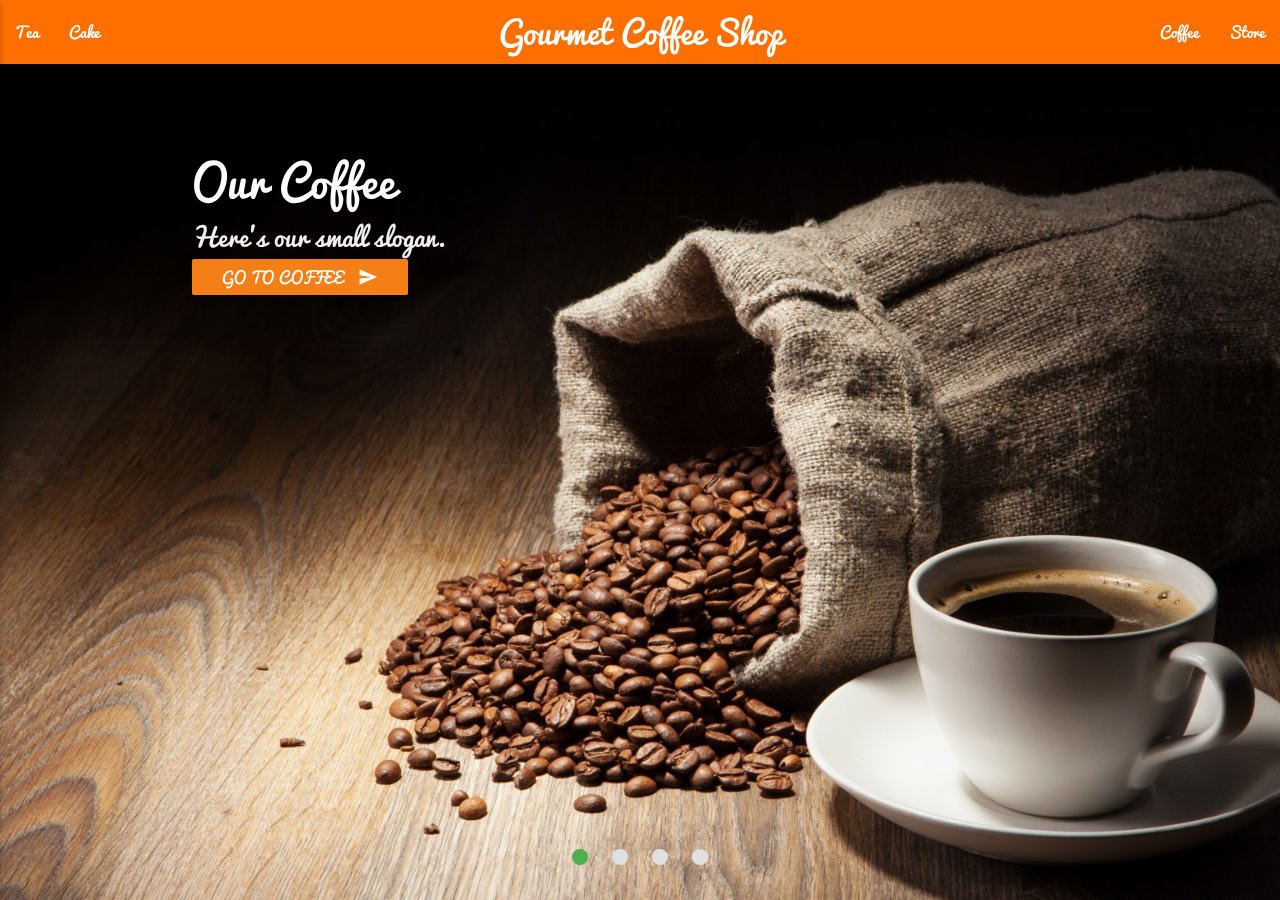
<file: index.html>
<!doctype html>
<html class="no-js" lang="">
    <head>
        <meta charset="utf-8">
        <meta http-equiv="x-ua-compatible" content="ie=edge">
        <title></title>
        <meta name="description" content="">
        <meta name="viewport" content="width=device-width, initial-scale=1">

        <link rel="apple-touch-icon" href="apple-touch-icon.png">
        <!-- Place favicon.ico in the root directory -->
        <!--Import Google Icon Font-->
        <link href="http://fonts.googleapis.com/icon?family=Material+Icons" rel="stylesheet">

        <link rel="stylesheet" href="css/normalize.css">
        <link rel="stylesheet" href="css/style.css">
        <link rel="stylesheet" href="css/animate.css">
        <link rel="stylesheet" href="css/main.css">
        <link type="text/css" rel="stylesheet" href="css/materialize.min.css"  media="screen,projection"/>
        <script src="js/vendor/modernizr-2.8.3.min.js"></script>
    </head>
    <body>
        <!--[if lt IE 8]>
            <p class="browserupgrade">You are using an <strong>outdated</strong> browser. Please <a href="http://browsehappy.com/">upgrade your browser</a> to improve your experience.</p>
        <![endif]-->

        <!-- Add your site or application content here -->
        
        <div class="navbar-fixed">
          <nav class="#ff6f00 amber darken-4">
            <div class="nav-wrapper">
                <a href="index.html" class="brand-logo center">Gourmet Coffee Shop</a>
                <a href="#" data-activates="mobile-demo" class="button-collapse"><i class="material-icons">menu</i></a>
                <ul class="right hide-on-med-and-down">
                    <li><a href="coffee.html">Coffee</a></li>
                    <li><a href="Store.html">Store</a></li>
                </ul>
                <ul class="left  hide-on-med-and-down">
                    <li><a href="Tea.html">Tea</a></li>
                    <li><a href="Cake.html">Cake</a></li>
                </ul>
                <ul class="side-nav" id="mobile-demo">
                    <li><a href="coffee.html">Coffee</a></li>
                    <li><a href="Store.html">Store</a></li>
                    <li><a href="Tea.html">Tea</a></li>
                    <li><a href="Cake.html">Cake</a></li>
                </ul>
            </div>
          </nav>
        </div>


        <section id="index">
                <div class="slider fullscreen">
                    <ul class="slides">
                      <li>
                        <img src="img/1.jpg"> <!-- random image -->
                        <div class="caption left-align">
                          <h3>Our Coffee</h3>
                          <h5 class="light grey-text text-lighten-3">Here's our small slogan.</h5>
                          <a href="coffee.html" class="waves-effect waves-light btn #f57f17 yellow darken-4"><i class="material-icons right">send</i>Go To Coffee</a>
                        </div>
                      </li>
                      <li>
                        <img src="img/7.jpeg"> <!-- random image -->
                        <div class="caption center-align">
                          <h3>Comfort</h3>
                          <h5 class="light grey-text text-lighten-3">We specialize in comfort.</h5>
                          <a href="Store.html" class="waves-effect waves-light btn #f57f17 yellow darken-4"><i class="material-icons right">send</i>Go to the Store</a>
                        </div>
                      </li>
                      <li>
                        <img src="img/3.jpg"> <!-- random image -->
                        <div class="caption left-align">
                          <h3>Someone said organic tea?</h3>
                          <h5 class="light grey-text text-lighten-3">Come and enjoy our extensive list of organic teas.</h5>
                          <a href="Tea.html" class="waves-effect waves-light btn #f57f17 yellow darken-4"><i class="material-icons right">send</i>Go To Tea</a>
                        </div>
                      </li>
                      <li>
                        <img src="img/4.jpg"> <!-- random image -->
                        <div class="caption center-align">
                          <h3>And for those who love sweets</h3>
                          <h5 class="light grey-text text-lighten-3">Come and enjoy the specialties of our chefs.</h5>
                          <a href="Cake.html" class="waves-effect waves-light btn #f57f17 yellow darken-4"><i class="material-icons right">send</i>Go to cake shop</a>
                        </div>
                      </li>
                    </ul>
                </div>
        </section>

      

        <script type="text/javascript" src="https://code.jquery.com/jquery-2.1.1.min.js"></script>
        <script src="js/vendor/jquery-1.12.0.min.js"></script>
        <script src="js/plugins.js"></script>
        <script src="js/main.js"></script>
        <script src="js/materialize.min.js"></script>

        <!-- Google Analytics: change UA-XXXXX-X to be your site's ID. -->
        <script>
            (function(b,o,i,l,e,r){b.GoogleAnalyticsObject=l;b[l]||(b[l]=
            function(){(b[l].q=b[l].q||[]).push(arguments)});b[l].l=+new Date;
            e=o.createElement(i);r=o.getElementsByTagName(i)[0];
            e.src='https://www.google-analytics.com/analytics.js';
            r.parentNode.insertBefore(e,r)}(window,document,'script','ga'));
            ga('create','UA-XXXXX-X','auto');ga('send','pageview');
        </script>
    </body>
</html>
</file>
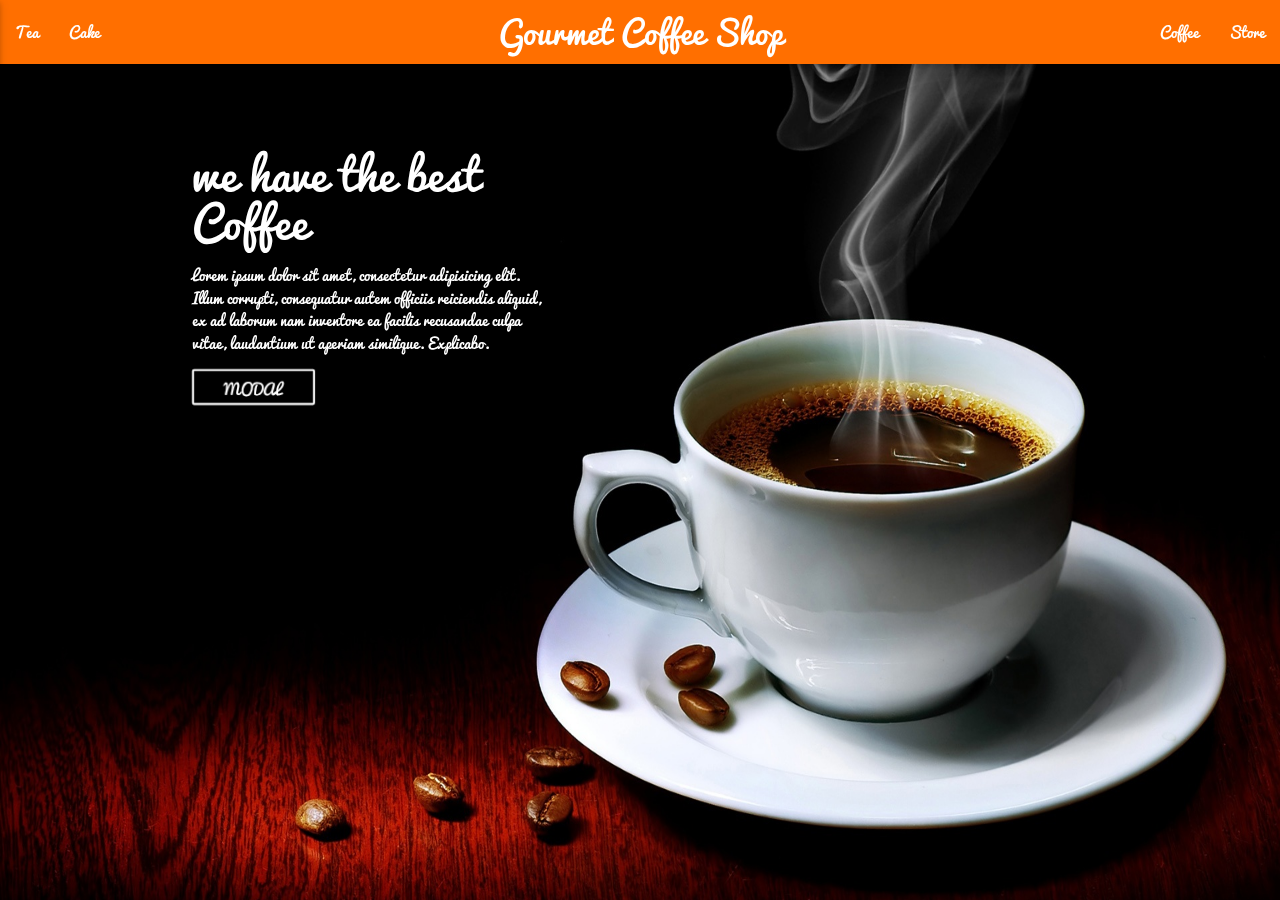
<file: coffee.html>
<!doctype html>
<html class="no-js" lang="">
    <head>
        <meta charset="utf-8">
        <meta http-equiv="x-ua-compatible" content="ie=edge">
        <title></title>
        <meta name="description" content="">
        <meta name="viewport" content="width=device-width, initial-scale=1">

        <link rel="apple-touch-icon" href="apple-touch-icon.png">
        <!-- Place favicon.ico in the root directory -->
        <!--Import Google Icon Font-->
        <link href="http://fonts.googleapis.com/icon?family=Material+Icons" rel="stylesheet">

        <link rel="stylesheet" href="css/normalize.css">
        <link rel="stylesheet" href="css/style.css">
        <link rel="stylesheet" href="css/animate.css">
        <link rel="stylesheet" href="css/main.css">
        <link type="text/css" rel="stylesheet" href="css/materialize.min.css"  media="screen,projection"/>
        <script src="js/vendor/modernizr-2.8.3.min.js"></script>
    </head>
    <body>
        <!--[if lt IE 8]>
            <p class="browserupgrade">You are using an <strong>outdated</strong> browser. Please <a href="http://browsehappy.com/">upgrade your browser</a> to improve your experience.</p>
        <![endif]-->

        <!-- Add your site or application content here -->
        
        <div class="navbar-fixed">
          <nav class="#ff6f00 amber darken-4">
            <div class="nav-wrapper">
                <a href="index.html" class="brand-logo center">Gourmet Coffee Shop</a>
                <a href="#" data-activates="mobile-demo" class="button-collapse"><i class="material-icons">menu</i></a>
                <ul class="right hide-on-med-and-down">
                    <li><a href="coffee.html">Coffee</a></li>
                    <li><a href="Store.html">Store</a></li>
                </ul>
                <ul class="left  hide-on-med-and-down">
                    <li><a href="Tea.html">Tea</a></li>
                    <li><a href="Cake.html">Cake</a></li>
                </ul>
                <ul class="side-nav" id="mobile-demo">
                    <li><a href="coffee.html">Coffee</a></li>
                    <li><a href="Store.html">Store</a></li>
                    <li><a href="Tea.html">Tea</a></li>
                    <li><a href="Cake.html">Cake</a></li>
                </ul>
            </div>
          </nav>
        </div>


        <section>
            <div class="coffee">
            <img id="img-cafe" src="img/Coffee.jpg" alt="imagen de fondo">
            <div class="container">
            <div class="row">
              <div class="col s6 m5 l5 animated bounceInDown contenedor">
                  <h3>we have the best Coffee</h3>
                  <p>Lorem ipsum dolor sit amet, consectetur adipisicing elit. Illum corrupti, consequatur autem officiis reiciendis aliquid, ex ad laborum nam inventore ea facilis recusandae culpa vitae, laudantium ut aperiam similique. Explicabo.</p>
                   <!-- Modal Trigger -->
                    <a class="modal-trigger waves-effect waves-light btn N/A transparent animated infinite pulse" style=" border: 2px solid #ffffff;" href="#modal1">Modal</a>
              </div>
              <div class="col s6 m7 l7"></div>    
            </div>
          </div>
            </div>

        </section>
          <div class="container">
              <div class="row">

  <!-- Modal Structure -->
  <div id="modal1" class="modal">
    <div class="modal-content">
    <h3>Our Coffee</h3>
    <!-- /////// contenido de la carta//////// -->
  <ul class="collapsible" data-collapsible="accordion">
    <li>
      <div class="collapsible-header center-align">Capuchino</div>
      <div class="collapsible-body">
        <di class="container">
            <div class="row">
                <div class="col s12 m5 l5">
                    <img src="img/capuchino.jpg" alt="" class="responsive-img">
                </div>
                <div class="col s12 m7 l7">
                    <p>Text example, Lorem ipsum dolor sit amet, consectetur adipisicing elit. Officiis omnis minus rerum culpa quod iste aliquam ipsam soluta tenetur. Aliquid harum, pariatur! Deleniti voluptatum accusantium voluptate, atque pariatur cupiditate earum.</p>
                </div>
            </div>
        </di>
      </div>
    </li>
        <li>
      <div class="collapsible-header center-align">Mocachino</div>
      <div class="collapsible-body">
        <di class="container">
            <div class="row">
                <div class="col s12 m5 l5">
                    <img src="img/mocachino.jpg" alt="" class="responsive-img">
                </div>
                <div class="col s12 m7 l7">
                    <p>Text example, Lorem ipsum dolor sit amet, consectetur adipisicing elit. Officiis omnis minus rerum culpa quod iste aliquam ipsam soluta tenetur. Aliquid harum, pariatur! Deleniti voluptatum accusantium voluptate, atque pariatur cupiditate earum.</p>
                </div>
            </div>
        </di>
      </div>
    </li>
        <li>
      <div class="collapsible-header center-align">Espresso</div>
      <div class="collapsible-body">
        <di class="container">
            <div class="row">
                <div class="col s12 m5 l5">
                    <img src="img/espress.jpg" alt="" class="responsive-img">
                </div>
                <div class="col s12 m7 l7">
                    <p>Text example, Lorem ipsum dolor sit amet, consectetur adipisicing elit. Officiis omnis minus rerum culpa quod iste aliquam ipsam soluta tenetur. Aliquid harum, pariatur! Deleniti voluptatum accusantium voluptate, atque pariatur cupiditate earum.</p>
                </div>
            </div>
        </di>
      </div>
    </li>
  </ul>
      <!-- /////////////// -->
    </div>
    <div class="modal-footer">
      <a href="#!" class="modal-action modal-close waves-effect waves-green btn-flat ">Agree</a>
    </div>
  </div>
                </div>
          </div>
      

        <script type="text/javascript" src="https://code.jquery.com/jquery-2.1.1.min.js"></script>
        <script src="js/vendor/jquery-1.12.0.min.js"></script>
        <script src="js/plugins.js"></script>
        <script src="js/main.js"></script>
        <script src="js/materialize.min.js"></script>

        <!-- Google Analytics: change UA-XXXXX-X to be your site's ID. -->
        <script>
            (function(b,o,i,l,e,r){b.GoogleAnalyticsObject=l;b[l]||(b[l]=
            function(){(b[l].q=b[l].q||[]).push(arguments)});b[l].l=+new Date;
            e=o.createElement(i);r=o.getElementsByTagName(i)[0];
            e.src='https://www.google-analytics.com/analytics.js';
            r.parentNode.insertBefore(e,r)}(window,document,'script','ga'));
            ga('create','UA-XXXXX-X','auto');ga('send','pageview');
        </script>
    </body>
</html>
</file>
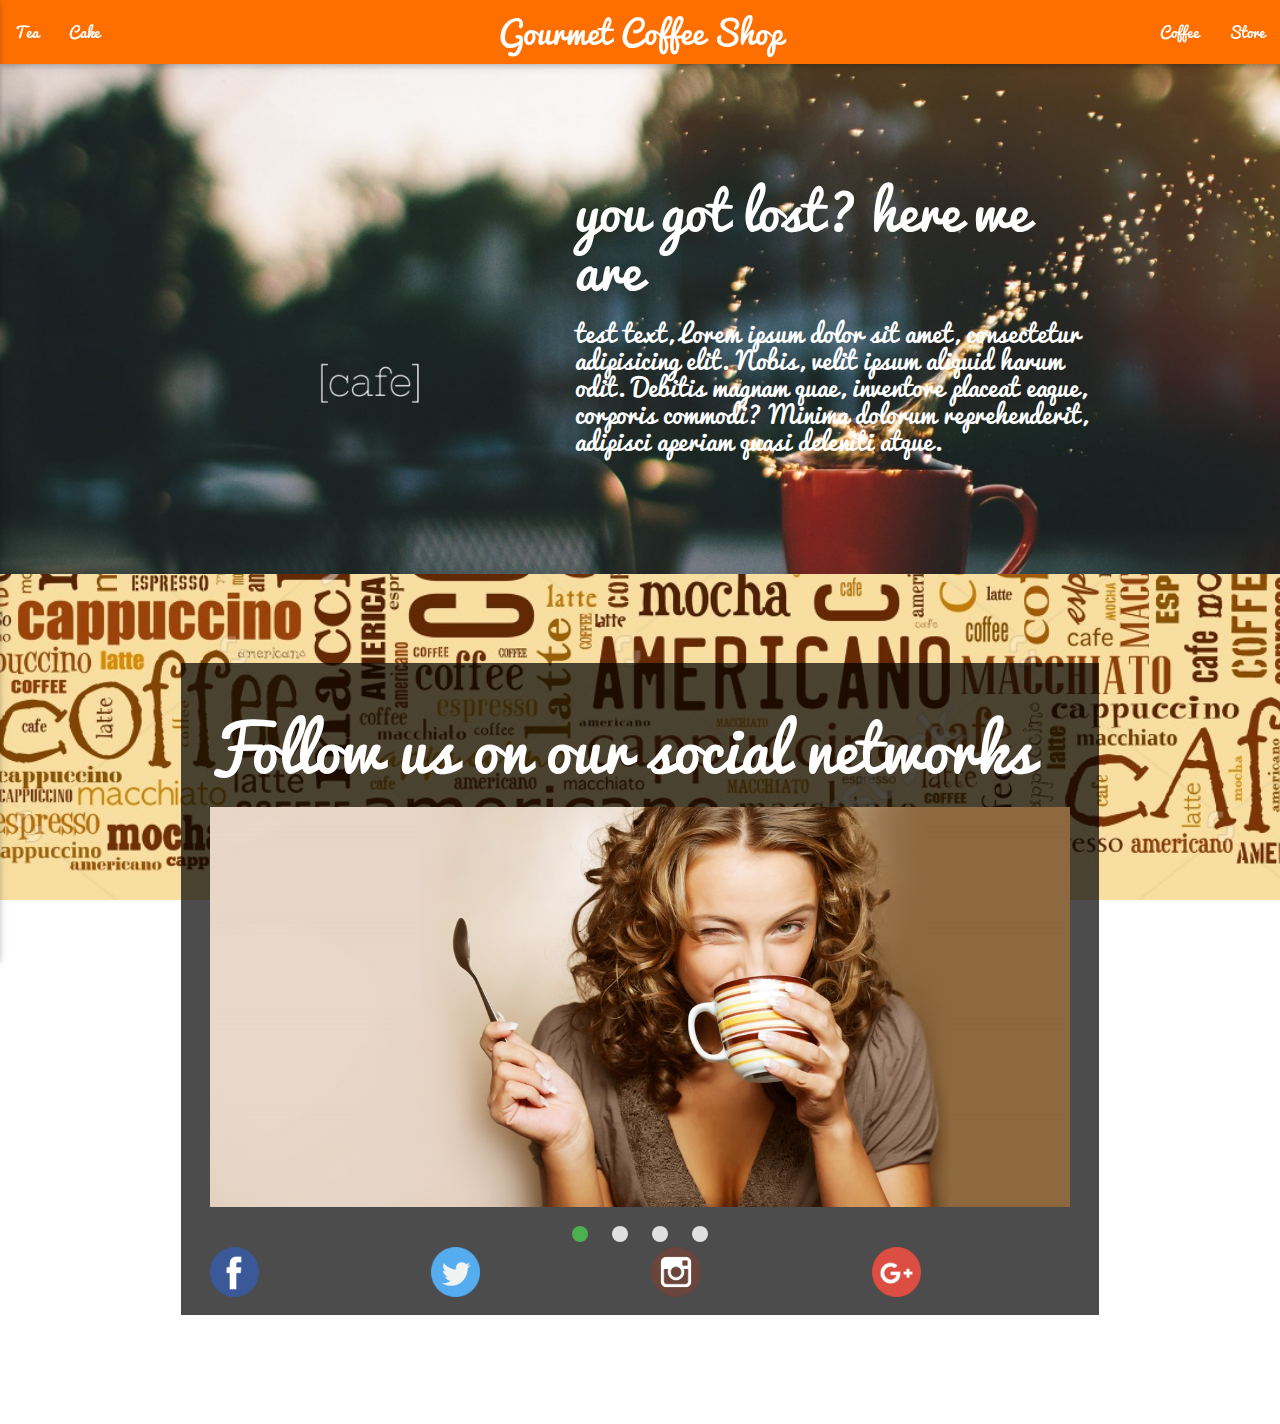
<file: Store.html>
<!doctype html>
<html class="no-js" lang="">
    <head>
        <meta charset="utf-8">
        <meta http-equiv="x-ua-compatible" content="ie=edge">
        <title></title>
        <meta name="description" content="">
        <meta name="viewport" content="width=device-width, initial-scale=1">

        <link rel="apple-touch-icon" href="apple-touch-icon.png">
        <!-- Place favicon.ico in the root directory -->
        <!--Import Google Icon Font-->
        <link href="http://fonts.googleapis.com/icon?family=Material+Icons" rel="stylesheet">

        <link rel="stylesheet" href="css/normalize.css">
        <link rel="stylesheet" href="css/style.css">
        <link rel="stylesheet" href="css/animate.css">
        <link rel="stylesheet" href="css/main.css">
        <link type="text/css" rel="stylesheet" href="css/materialize.min.css"  media="screen,projection"/>
        <script src="js/vendor/modernizr-2.8.3.min.js"></script>
    </head>
    <body>
        <!--[if lt IE 8]>
            <p class="browserupgrade">You are using an <strong>outdated</strong> browser. Please <a href="http://browsehappy.com/">upgrade your browser</a> to improve your experience.</p>
        <![endif]-->

        <!-- Add your site or application content here -->
        
        <div class="navbar-fixed">
          <nav class="#ff6f00 amber darken-4">
            <div class="nav-wrapper">
                <a href="index.html" class="brand-logo center">Gourmet Coffee Shop</a>
                <a href="#" data-activates="mobile-demo" class="button-collapse"><i class="material-icons">menu</i></a>
                <ul class="right hide-on-med-and-down">
                    <li><a href="coffee.html">Coffee</a></li>
                    <li><a href="Store.html">Store</a></li>
                </ul>
                <ul class="left  hide-on-med-and-down">
                    <li><a href="Tea.html">Tea</a></li>
                    <li><a href="Cake.html">Cake</a></li>
                </ul>
                <ul class="side-nav" id="mobile-demo">
                    <li><a href="coffee.html">Coffee</a></li>
                    <li><a href="Store.html">Store</a></li>
                    <li><a href="Tea.html">Tea</a></li>
                    <li><a href="Cake.html">Cake</a></li>
                </ul>
            </div>
          </nav>
        </div>

        <section>
          <div class="ubicanos">
          <div class="container animated bounceInUp">
            <div class="row">
              <div class="col s12 m12 l5 hoverable">
                <div class="google-maps">
                  <iframe src="https://www.google.com/maps/embed?pb=!1m18!1m12!1m3!1d3926.616959448028!2d-68.01814648578917!3d10.211728272156124!2m3!1f0!2f0!3f0!3m2!1i1024!2i768!4f13.1!3m3!1m2!1s0x8e805d91b91a15e5%3A0xe6b89d45220fd9bb!2sCoffee+Milk!5e0!3m2!1ses!2sve!4v1464983487364" width="400" height="300" frameborder="0" style="border:0" allowfullscreen></iframe>
                </div>
              </div>
              <div class="col s12 m12 l7">
                <h2>you got lost? here we are</h2>
                <h5>test text, Lorem ipsum dolor sit amet, consectetur adipisicing elit. Nobis, velit ipsum aliquid harum odit. Debitis magnam quae, inventore placeat eaque, corporis commodi? Minima dolorum reprehenderit, adipisci aperiam quasi deleniti atque.</h5>              
              </div>
            </div>
          </div>            
          </div>
        <div class="redes">
          <div class="container">
            <div class="row fondo">
              <div class="col s12">
                <h1>Follow us on our social networks</h1>
              </div>
              <div class="col s12">
                  <div class="slider">
                    <ul class="slides">
                      <li>
                        <img src="img/p1.jpg"> 
                      </li>
                      <li>
                        <img src="img/p2.jpg"> 
                      </li>
                      <li>
                        <img src="img/p3.jpg">
                      </li>
                      <li>
                        <img src="img/p4.jpg"> 
                      </li>
                    </ul>
                  </div>
              </div>
              <div class="col s3 m3 l3"><a href=""><img class="center-align hoverable valign-wrapper icon responsive-img" src="img/icon/png/facebook.png" alt=""></a></div>
              <div class="col s3 m3 l3"><a href=""><img class="center-align hoverable valign-wrapper icon responsive-img" src="img/icon/png/twitter.png" alt=""></a></div>
              <div class="col s3 m3 l3"><a href=""><img class="center-align hoverable valign-wrapper icon responsive-img" src="img/icon/png/instagram.png" alt=""></div>
              <div class="col s3 m3 l3"><a href=""><img class="center-align hoverable valign-wrapper icon responsive-img" src="img/icon/png/google-plus.png" alt=""></div>
            </div>
          </div>
        </div>
        </section>

        <script type="text/javascript" src="https://code.jquery.com/jquery-2.1.1.min.js"></script>
        <script src="js/vendor/jquery-1.12.0.min.js"></script>
        <script src="js/plugins.js"></script>
        <script src="js/main.js"></script>
        <script src="js/materialize.min.js"></script>

        <!-- Google Analytics: change UA-XXXXX-X to be your site's ID. -->
        <script>
            (function(b,o,i,l,e,r){b.GoogleAnalyticsObject=l;b[l]||(b[l]=
            function(){(b[l].q=b[l].q||[]).push(arguments)});b[l].l=+new Date;
            e=o.createElement(i);r=o.getElementsByTagName(i)[0];
            e.src='https://www.google-analytics.com/analytics.js';
            r.parentNode.insertBefore(e,r)}(window,document,'script','ga'));
            ga('create','UA-XXXXX-X','auto');ga('send','pageview');
        </script>
    </body>
</html>
</file>
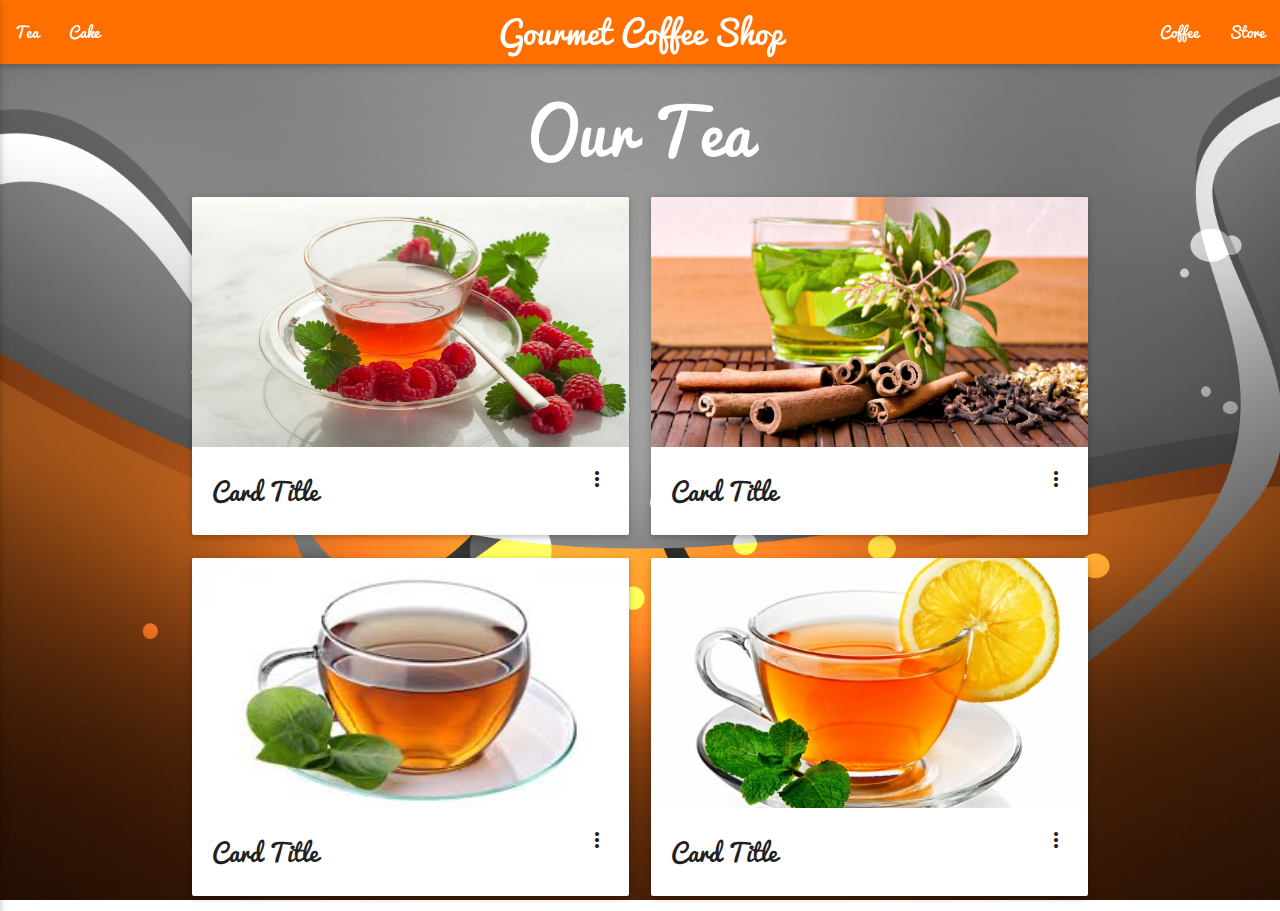
<file: Tea.html>
<!doctype html>
<html class="no-js" lang="">
    <head>
        <meta charset="utf-8">
        <meta http-equiv="x-ua-compatible" content="ie=edge">
        <title></title>
        <meta name="description" content="">
        <meta name="viewport" content="width=device-width, initial-scale=1">

        <link rel="apple-touch-icon" href="apple-touch-icon.png">
        <!-- Place favicon.ico in the root directory -->
        <!--Import Google Icon Font-->
        <link href="http://fonts.googleapis.com/icon?family=Material+Icons" rel="stylesheet">

        <link rel="stylesheet" href="css/normalize.css">
        <link rel="stylesheet" href="css/style.css">
        <link rel="stylesheet" href="css/animate.css">
        <link rel="stylesheet" href="css/main.css">
        <link type="text/css" rel="stylesheet" href="css/materialize.min.css"  media="screen,projection"/>
        <script src="js/vendor/modernizr-2.8.3.min.js"></script>
    </head>
    <body>
        <!--[if lt IE 8]>
            <p class="browserupgrade">You are using an <strong>outdated</strong> browser. Please <a href="http://browsehappy.com/">upgrade your browser</a> to improve your experience.</p>
        <![endif]-->

        <!-- Add your site or application content here -->
        
        <div class="navbar-fixed">
          <nav class="#ff6f00 amber darken-4">
            <div class="nav-wrapper">
                <a href="index.html" class="brand-logo center">Gourmet Coffee Shop</a>
                <a href="#" data-activates="mobile-demo" class="button-collapse"><i class="material-icons">menu</i></a>
                <ul class="right hide-on-med-and-down">
                    <li><a href="coffee.html">Coffee</a></li>
                    <li><a href="Store.html">Store</a></li>
                </ul>
                <ul class="left  hide-on-med-and-down">
                    <li><a href="Tea.html">Tea</a></li>
                    <li><a href="Cake.html">Cake</a></li>
                </ul>
                <ul class="side-nav" id="mobile-demo">
                    <li><a href="coffee.html">Coffee</a></li>
                    <li><a href="Store.html">Store</a></li>
                    <li><a href="Tea.html">Tea</a></li>
                    <li><a href="Cake.html">Cake</a></li>
                </ul>
            </div>
          </nav>
        </div>
        <section>
          <div class="tea">
            <div class="container">
              <div class="row">
                <div class="col s12 center-align">
                  <h1>Our Tea</h1>
                </div>
                <div class="col s12 m6 l6 animated fadeInRight">
                    <div class="card hoverable">
                      <div class="card-image waves-effect waves-block waves-light">
                        <img class="activator responsive-img" src="img/t1.jpg" style="height: 250px;">
                      </div>
                      <div class="card-content">
                        <span class="card-title activator grey-text text-darken-4">Card Title<i class="material-icons right">more_vert</i></span>
                      </div>
                      <div class="card-reveal">
                        <span class="card-title grey-text text-darken-4">Card Title<i class="material-icons right">close</i></span>
                        <p>Here is some more information about this product that is only revealed once clicked on.</p>
                      </div>
                    </div>
                </div>
                <div class="col s12 m6 l6 animated fadeInRight">
                    <div class="card hoverable">
                      <div class="card-image waves-effect waves-block waves-light">
                        <img class="activator responsive-img" src="img/t2.jpg" style="height: 250px;">
                      </div>
                      <div class="card-content">
                        <span class="card-title activator grey-text text-darken-4">Card Title<i class="material-icons right">more_vert</i></span>
                      </div>
                      <div class="card-reveal">
                        <span class="card-title grey-text text-darken-4">Card Title<i class="material-icons right">close</i></span>
                        <p>Here is some more information about this product that is only revealed once clicked on.</p>
                      </div>
                    </div>
                </div>
                <div class="col s12 m6 l6 animated fadeInRight">
                    <div class="card hoverable">
                      <div class="card-image waves-effect waves-block waves-light">
                        <img class="activator responsive-img" src="img/t3.jpg" style="height: 250px;">
                      </div>
                      <div class="card-content">
                        <span class="card-title activator grey-text text-darken-4">Card Title<i class="material-icons right">more_vert</i></span>
                      </div>
                      <div class="card-reveal">
                        <span class="card-title grey-text text-darken-4">Card Title<i class="material-icons right">close</i></span>
                        <p>Here is some more information about this product that is only revealed once clicked on.</p>
                      </div>
                    </div>
                </div>
                <div class="col s12 m6 l6 animated fadeInRight">
                    <div class="card hoverable">
                      <div class="card-image waves-effect waves-block waves-light">
                        <img class="activator responsive-img" src="img/t4.jpg" style="height: 250px;">
                      </div>
                      <div class="card-content">
                        <span class="card-title activator grey-text text-darken-4">Card Title<i class="material-icons right">more_vert</i></span>
                      </div>
                      <div class="card-reveal">
                        <span class="card-title grey-text text-darken-4">Card Title<i class="material-icons right">close</i></span>
                        <p>Here is some more information about this product that is only revealed once clicked on.</p>
                      </div>
                    </div>
                </div>
              </div>
            </div>
          </div>
        </section>



      

        <script type="text/javascript" src="https://code.jquery.com/jquery-2.1.1.min.js"></script>
        <script src="js/vendor/jquery-1.12.0.min.js"></script>
        <script src="js/plugins.js"></script>
        <script src="js/main.js"></script>
        <script src="js/materialize.min.js"></script>

        <!-- Google Analytics: change UA-XXXXX-X to be your site's ID. -->
        <script>
            (function(b,o,i,l,e,r){b.GoogleAnalyticsObject=l;b[l]||(b[l]=
            function(){(b[l].q=b[l].q||[]).push(arguments)});b[l].l=+new Date;
            e=o.createElement(i);r=o.getElementsByTagName(i)[0];
            e.src='https://www.google-analytics.com/analytics.js';
            r.parentNode.insertBefore(e,r)}(window,document,'script','ga'));
            ga('create','UA-XXXXX-X','auto');ga('send','pageview');
        </script>
    </body>
</html>
</file>
<file: css/style.css>
@font-face {
font-family: Pacifico;
src: url(../font/Pacifico.ttf);
}
html,body{
	padding: 0;
	margin: 0;
	font-family: Pacifico;
	height: 100%;

}

.coffee{
      width: 100%;
   background-attachment: fixed;
   color: white;
   height: 100%;
  /*background-image: url(../img/Coffee.jpg);*/
  background-position: center center;
  background-size: cover;
  position: relative;
}

#img-cafe{
  width: 100%;
  height: 100%;
  z-index: -3;
  position: fixed;
}

.contenedor{
	margin-top: 7%;
	padding: 2%;
}
.ubicanos{
	padding-top: 7%;
	padding-bottom: 7%;
   width: 100%;
   height: 100%;
   color: white;
   background-attachment: fixed;
  background-position: center center;
  background-size: cover;
  background-image: url(../img/f2.jpg);
  position: relative;

}
.redes{
   	padding-top: 7%;
	padding-bottom: 7%;
   width: 100%;
   height: 100%;
   color: white;
      background-attachment: fixed;
  background-position: center center;
  background-size: cover;
  background-image: url(../img/f1.jpg);
  position: relative;
}

.cake{
   width: 100%;
   height: 100%;
   color: white;
   background-attachment: fixed;
  background-position: center center;
  background-size: cover;
  background-image: url(../img/cake.jpg);
  position: fixed;

}

.tea{
   width: 100%;
   height: 100%;
   color: white;
      background-attachment: fixed;
  background-position: center center;
  background-size: cover;
  background-image: url(../img/tea.jpg);
  position: relative;
}

.fondo{
	background-color: rgba(0, 0, 0, 0.7);
	padding: 2%;
}

.google-maps {
position: relative;
padding-bottom: 75%; // This is the aspect ratio
height: 0;
overflow: hidden;
}
.google-maps iframe {
position: absolute;
top: 0;
left: 0;
width: 100% !important;
height: 100% !important;
}
.icon{
	width: 25%;
}
</file>
<file: css/main.css>
/*! HTML5 Boilerplate v5.3.0 | MIT License | https://html5boilerplate.com/ */

/*
 * What follows is the result of much research on cross-browser styling.
 * Credit left inline and big thanks to Nicolas Gallagher, Jonathan Neal,
 * Kroc Camen, and the H5BP dev community and team.
 */

/* ==========================================================================
   Base styles: opinionated defaults
   ========================================================================== */

html {
    color: #222;
    font-size: 1em;
    line-height: 1.4;
}

/*
 * Remove text-shadow in selection highlight:
 * https://twitter.com/miketaylr/status/12228805301
 *
 * These selection rule sets have to be separate.
 * Customize the background color to match your design.
 */

::-moz-selection {
    background: #b3d4fc;
    text-shadow: none;
}

::selection {
    background: #b3d4fc;
    text-shadow: none;
}

/*
 * A better looking default horizontal rule
 */

hr {
    display: block;
    height: 1px;
    border: 0;
    border-top: 1px solid #ccc;
    margin: 1em 0;
    padding: 0;
}

/*
 * Remove the gap between audio, canvas, iframes,
 * images, videos and the bottom of their containers:
 * https://github.com/h5bp/html5-boilerplate/issues/440
 */

audio,
canvas,
iframe,
img,
svg,
video {
    vertical-align: middle;
}

/*
 * Remove default fieldset styles.
 */

fieldset {
    border: 0;
    margin: 0;
    padding: 0;
}

/*
 * Allow only vertical resizing of textareas.
 */

textarea {
    resize: vertical;
}

/* ==========================================================================
   Browser Upgrade Prompt
   ========================================================================== */

.browserupgrade {
    margin: 0.2em 0;
    background: #ccc;
    color: #000;
    padding: 0.2em 0;
}

/* ==========================================================================
   Author's custom styles
   ========================================================================== */

















/* ==========================================================================
   Helper classes
   ========================================================================== */

/*
 * Hide visually and from screen readers
 */

.hidden {
    display: none !important;
}

/*
 * Hide only visually, but have it available for screen readers:
 * http://snook.ca/archives/html_and_css/hiding-content-for-accessibility
 */

.visuallyhidden {
    border: 0;
    clip: rect(0 0 0 0);
    height: 1px;
    margin: -1px;
    overflow: hidden;
    padding: 0;
    position: absolute;
    width: 1px;
}

/*
 * Extends the .visuallyhidden class to allow the element
 * to be focusable when navigated to via the keyboard:
 * https://www.drupal.org/node/897638
 */

.visuallyhidden.focusable:active,
.visuallyhidden.focusable:focus {
    clip: auto;
    height: auto;
    margin: 0;
    overflow: visible;
    position: static;
    width: auto;
}

/*
 * Hide visually and from screen readers, but maintain layout
 */

.invisible {
    visibility: hidden;
}

/*
 * Clearfix: contain floats
 *
 * For modern browsers
 * 1. The space content is one way to avoid an Opera bug when the
 *    `contenteditable` attribute is included anywhere else in the document.
 *    Otherwise it causes space to appear at the top and bottom of elements
 *    that receive the `clearfix` class.
 * 2. The use of `table` rather than `block` is only necessary if using
 *    `:before` to contain the top-margins of child elements.
 */

.clearfix:before,
.clearfix:after {
    content: " "; /* 1 */
    display: table; /* 2 */
}

.clearfix:after {
    clear: both;
}

/* ==========================================================================
   EXAMPLE Media Queries for Responsive Design.
   These examples override the primary ('mobile first') styles.
   Modify as content requires.
   ========================================================================== */

@media only screen and (min-width: 35em) {
    /* Style adjustments for viewports that meet the condition */
}

@media print,
       (-webkit-min-device-pixel-ratio: 1.25),
       (min-resolution: 1.25dppx),
       (min-resolution: 120dpi) {
    /* Style adjustments for high resolution devices */
}

/* ==========================================================================
   Print styles.
   Inlined to avoid the additional HTTP request:
   http://www.phpied.com/delay-loading-your-print-css/
   ========================================================================== */

@media print {
    *,
    *:before,
    *:after,
    *:first-letter,
    *:first-line {
        background: transparent !important;
        color: #000 !important; /* Black prints faster:
                                   http://www.sanbeiji.com/archives/953 */
        box-shadow: none !important;
        text-shadow: none !important;
    }

    a,
    a:visited {
        text-decoration: underline;
    }

    a[href]:after {
        content: " (" attr(href) ")";
    }

    abbr[title]:after {
        content: " (" attr(title) ")";
    }

    /*
     * Don't show links that are fragment identifiers,
     * or use the `javascript:` pseudo protocol
     */

    a[href^="#"]:after,
    a[href^="javascript:"]:after {
        content: "";
    }

    pre,
    blockquote {
        border: 1px solid #999;
        page-break-inside: avoid;
    }

    /*
     * Printing Tables:
     * http://css-discuss.incutio.com/wiki/Printing_Tables
     */

    thead {
        display: table-header-group;
    }

    tr,
    img {
        page-break-inside: avoid;
    }

    img {
        max-width: 100% !important;
    }

    p,
    h2,
    h3 {
        orphans: 3;
        widows: 3;
    }

    h2,
    h3 {
        page-break-after: avoid;
    }
}
</file>
